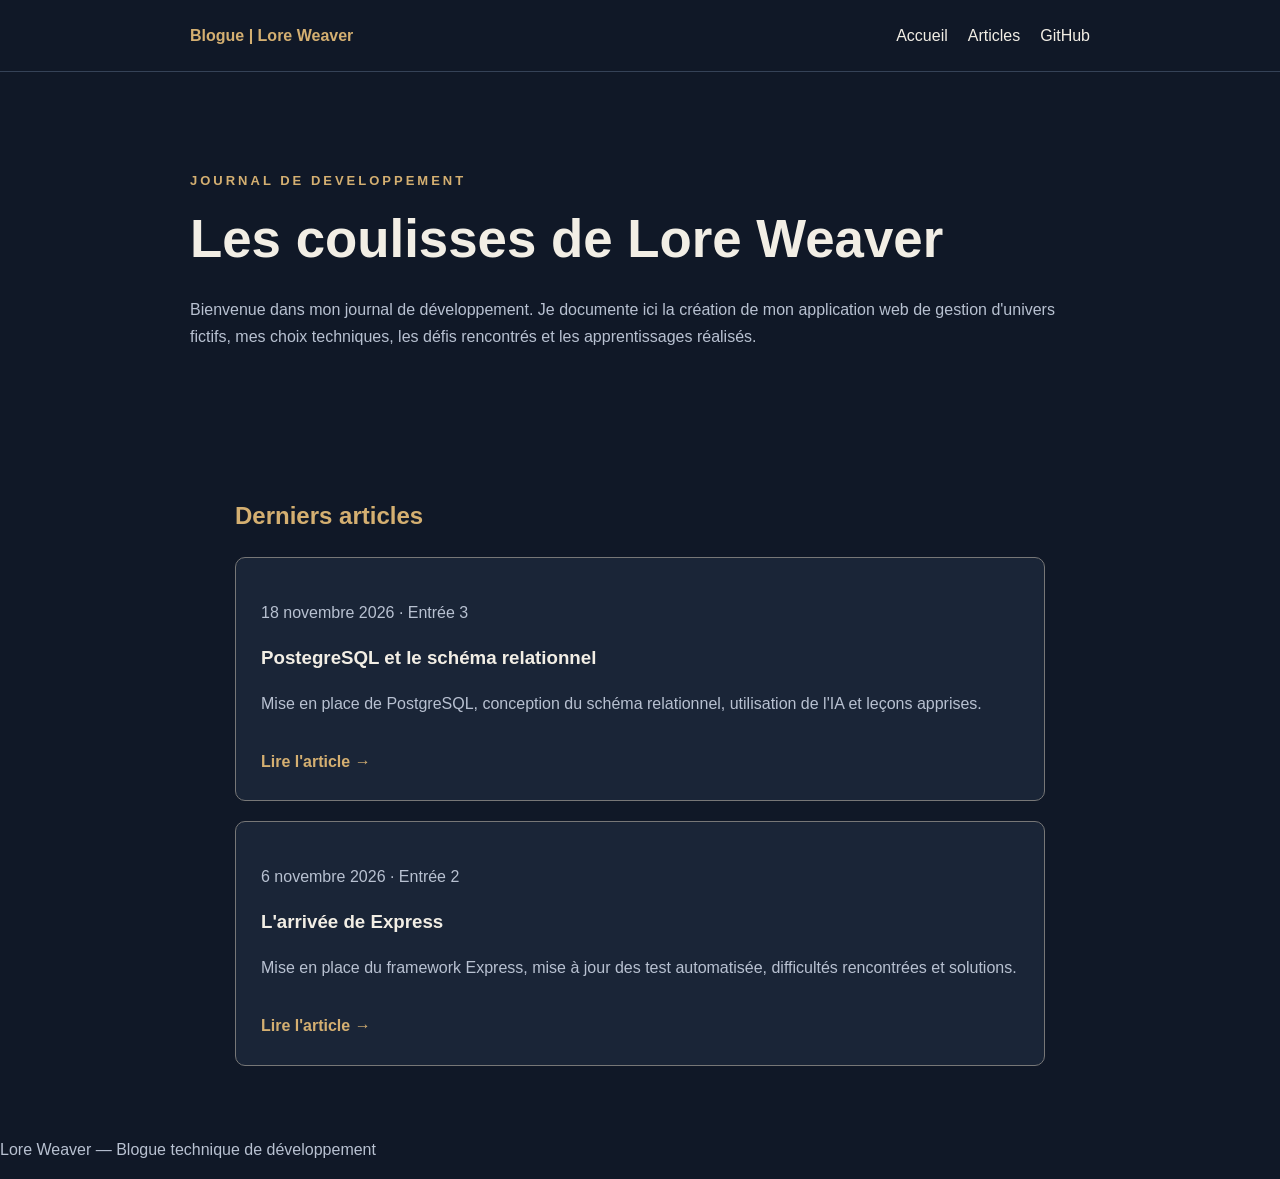
<file: index.html>
<!DOCTYPE html>
<html lang="fr">
<head>
    <meta charset="UTF-8">
    <meta name="viewport"
          content="width=device-width, initial-scale=1.0">

    <title>Blogue | Lore Weaver</title>

    <link rel="stylesheet" href="style.css">
</head>
<body>

    <header class="site-header">
        <div class="container">
            <a class="logo" href="index.html">
                Blogue | Lore Weaver
            </a>

            <nav aria-label="Navigation principale">
                <a href="index.html">Accueil</a>
                <a href="articles.html">Articles</a>
                <a href="https://github.com/AliciaGagne"
                   target="_blank"
                   rel="noopener noreferrer">
                    GitHub
                </a>
            </nav>
        </div>
    </header>

    <main class="container">

        <section class="hero">
            <p class="eyebrow">JOURNAL DE DEVELOPPEMENT</p>

            <h1>Les coulisses de Lore Weaver</h1>

            <p class="intro">
                Bienvenue dans mon journal de développement.
                Je documente ici la création de mon application
                web de gestion d'univers fictifs, mes choix
                techniques, les défis rencontrés et les
                apprentissages réalisés.
            </p>
        </section>

        <section class="articles">
            <h2>Derniers articles</h2>

            <article class="article-card">
                <p class="date">18 novembre 2026 · Entrée 3</p>

                <h3>PostegreSQL et le schéma relationnel</h3>

                <p>
                  Mise en place de PostgreSQL, conception 
                  du schéma relationnel, utilisation de l'IA
                  et leçons apprises.
                </p>

                <a href="articles/entree2.html"
                   class="read-more">
                    Lire l'article &rarr;
                </a>
            </article>
            
            <article class="article-card">
                <p class="date">6 novembre 2026 · Entrée 2</p>

                <h3>L'arrivée de Express</h3>

                <p>
                    Mise en place du framework Express, 
                    mise à jour des test automatisée, 
                    difficultés rencontrées et solutions.
                </p>

                <a href="articles/entree2.html"
                   class="read-more">
                    Lire l'article &rarr;
                </a>
            </article>
            
        </section>

    </main>

    <footer>
        <p>
            Lore Weaver —
            Blogue technique de développement
        </p>
    </footer>

</body>
</html>
</file>
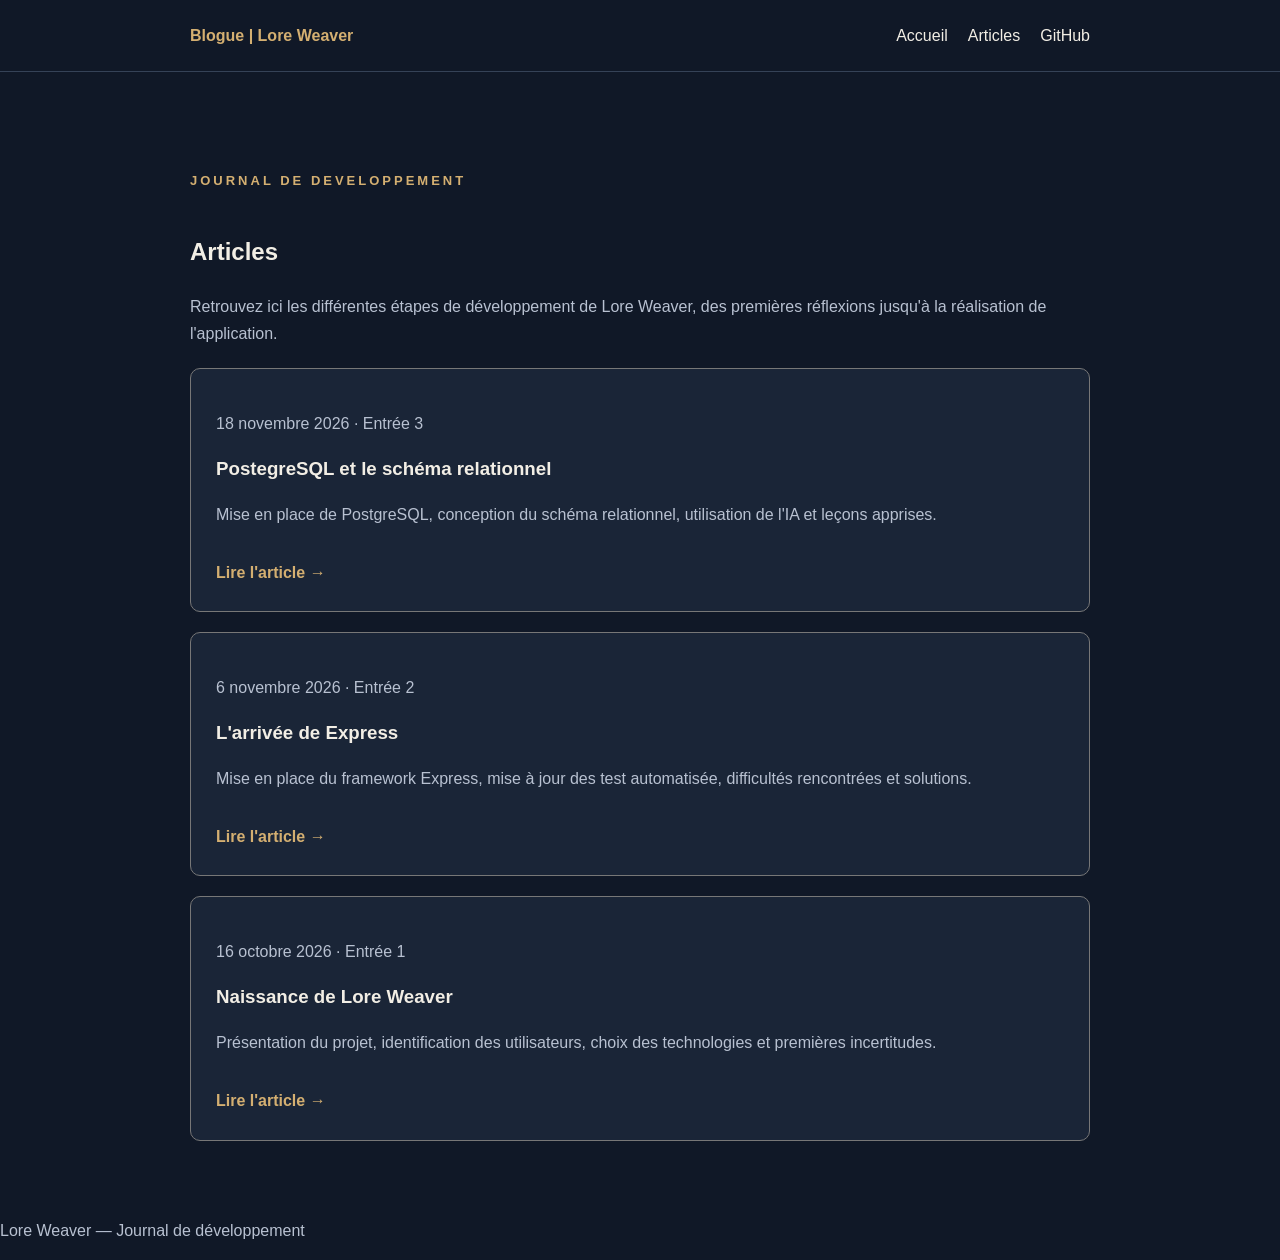
<file: articles.html>
<!DOCTYPE html>
<html lang="fr">
<head>
  <meta charset="UTF-8">
  <meta name="viewport"
        content="width=device-width, initial-scale=1.0">

  <title>Articles — Lore Weaver</title>

  <link rel="stylesheet" href="style.css">
</head>

<body>

    <header class="site-header">
        <div class="container">
            <a class="logo" href="index.html">
                Blogue | Lore Weaver
            </a>

            <nav aria-label="Navigation principale">
                <a href="index.html">Accueil</a>
                <a href="articles.html">Articles</a>
                <a href="https://github.com/AliciaGagne"
                   target="_blank"
                   rel="noopener noreferrer">
                    GitHub
                </a>
            </nav>
        </div>
    </header>

  <main class="container">
    <section class="hero">
      <p class="eyebrow">JOURNAL DE DEVELOPPEMENT</p>
      <br/>
      <h2 style="color: var(--text)">Articles</h2>
  
      <p>
        Retrouvez ici les différentes étapes de
        développement de Lore Weaver,
        des premières réflexions jusqu'à la
        réalisation de l'application.
      </p>
  
      <section class="articles-list"
               aria-label="Liste des articles">
  
        <!--
          Ajouter les nouveaux articles ici,
          en haut de la liste.
        -->
        
      <article class="article-card">
                <p class="date">18 novembre 2026 · Entrée 3</p>

                <h3>PostegreSQL et le schéma relationnel</h3>

                <p>
                  Mise en place de PostgreSQL, conception 
                  du schéma relationnel, utilisation de l'IA
                  et leçons apprises.
                </p>

                <a href="articles/entree2.html"
                   class="read-more">
                    Lire l'article &rarr;
                </a>
      </article>

        
      <article class="article-card">
                <p class="date">6 novembre 2026 · Entrée 2</p>

                <h3>L'arrivée de Express</h3>

                <p>
                    Mise en place du framework Express, 
                    mise à jour des test automatisée, 
                    difficultés rencontrées et solutions.
                </p>

                <a href="articles/entree2.html"
                   class="read-more">
                    Lire l'article &rarr;
                </a>
        </article>

        <article class="article-card">
                <p class="date">16 octobre 2026 · Entrée 1</p>

                <h3>Naissance de Lore Weaver</h3>

                <p>
                    Présentation du projet, identification des
                    utilisateurs, choix des technologies et
                    premières incertitudes.
                </p>

                <a href="articles/entree1.html"
                   class="read-more">
                    Lire l'article &rarr;
                </a>
            </article>
      </section>
    </section>
  </main>

  <footer>
    <p>
      Lore Weaver —
      Journal de développement
    </p>
  </footer>

</body>
</html>
</file>
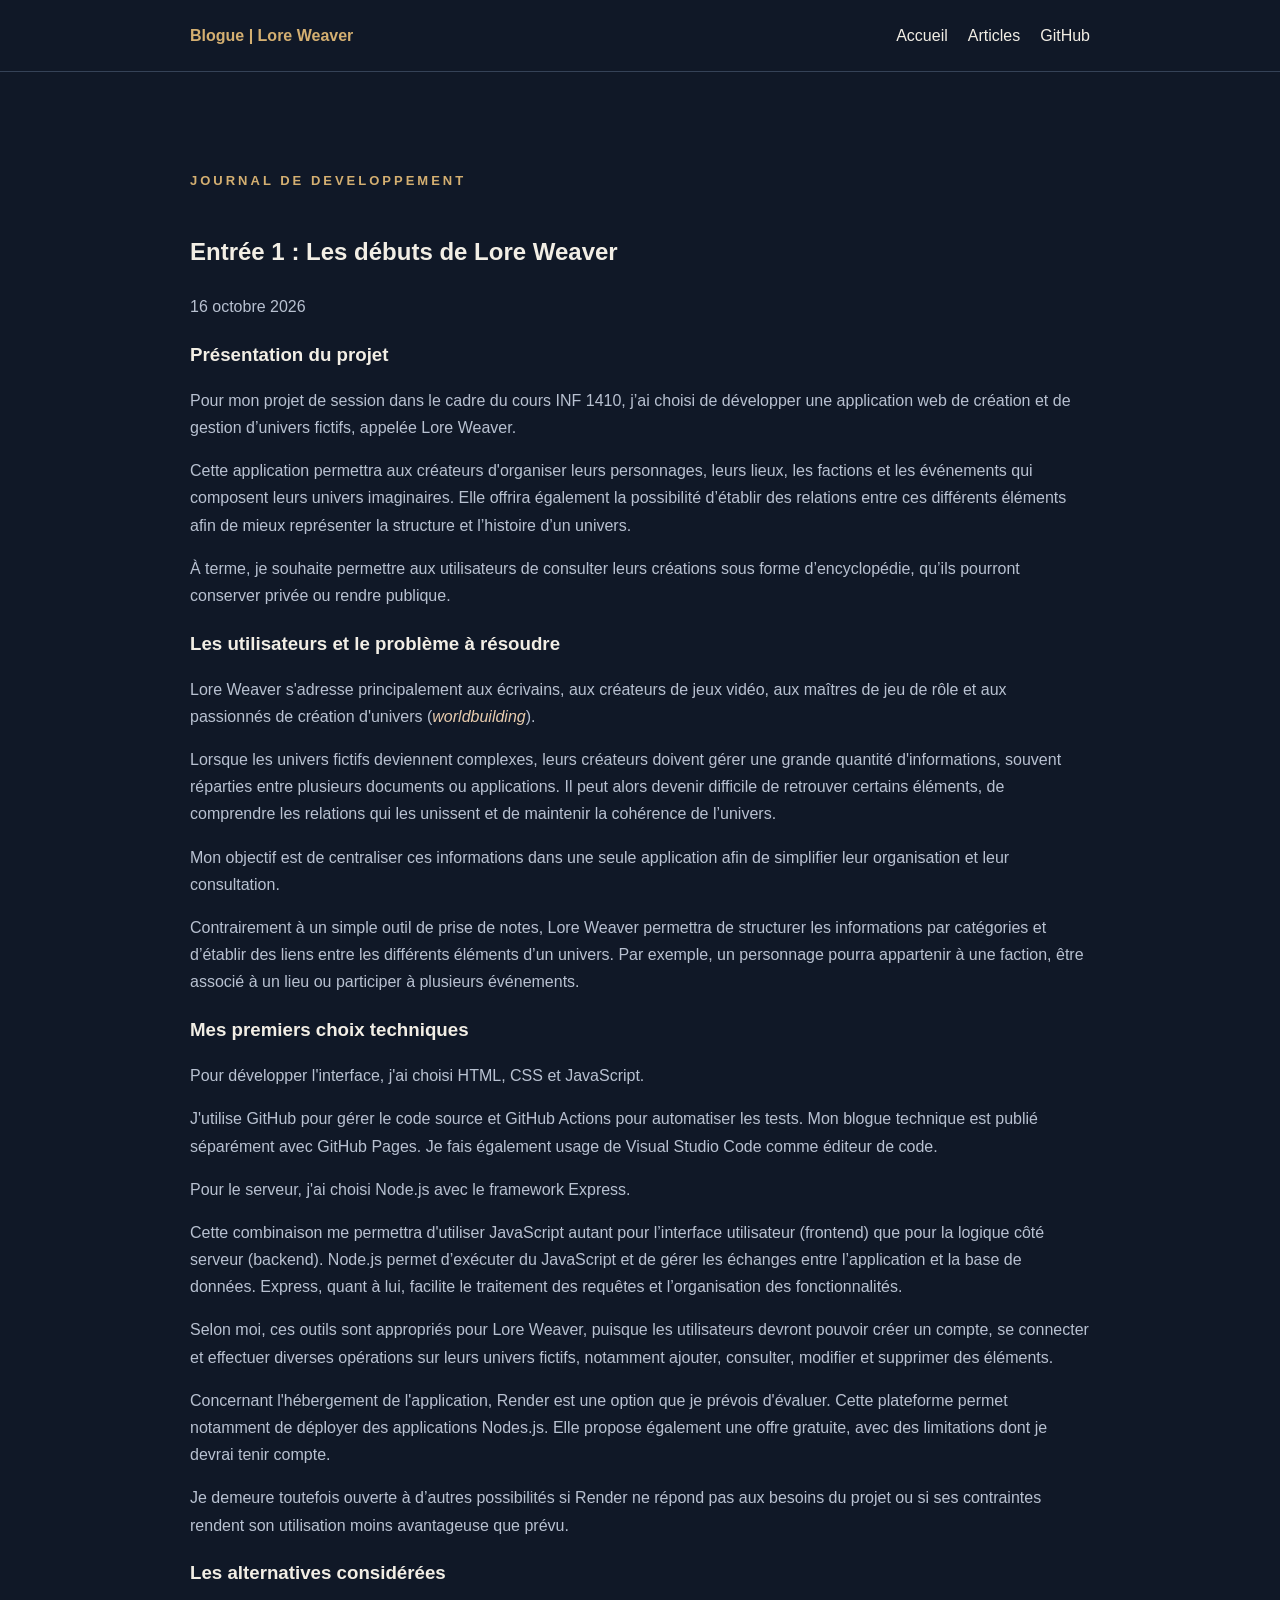
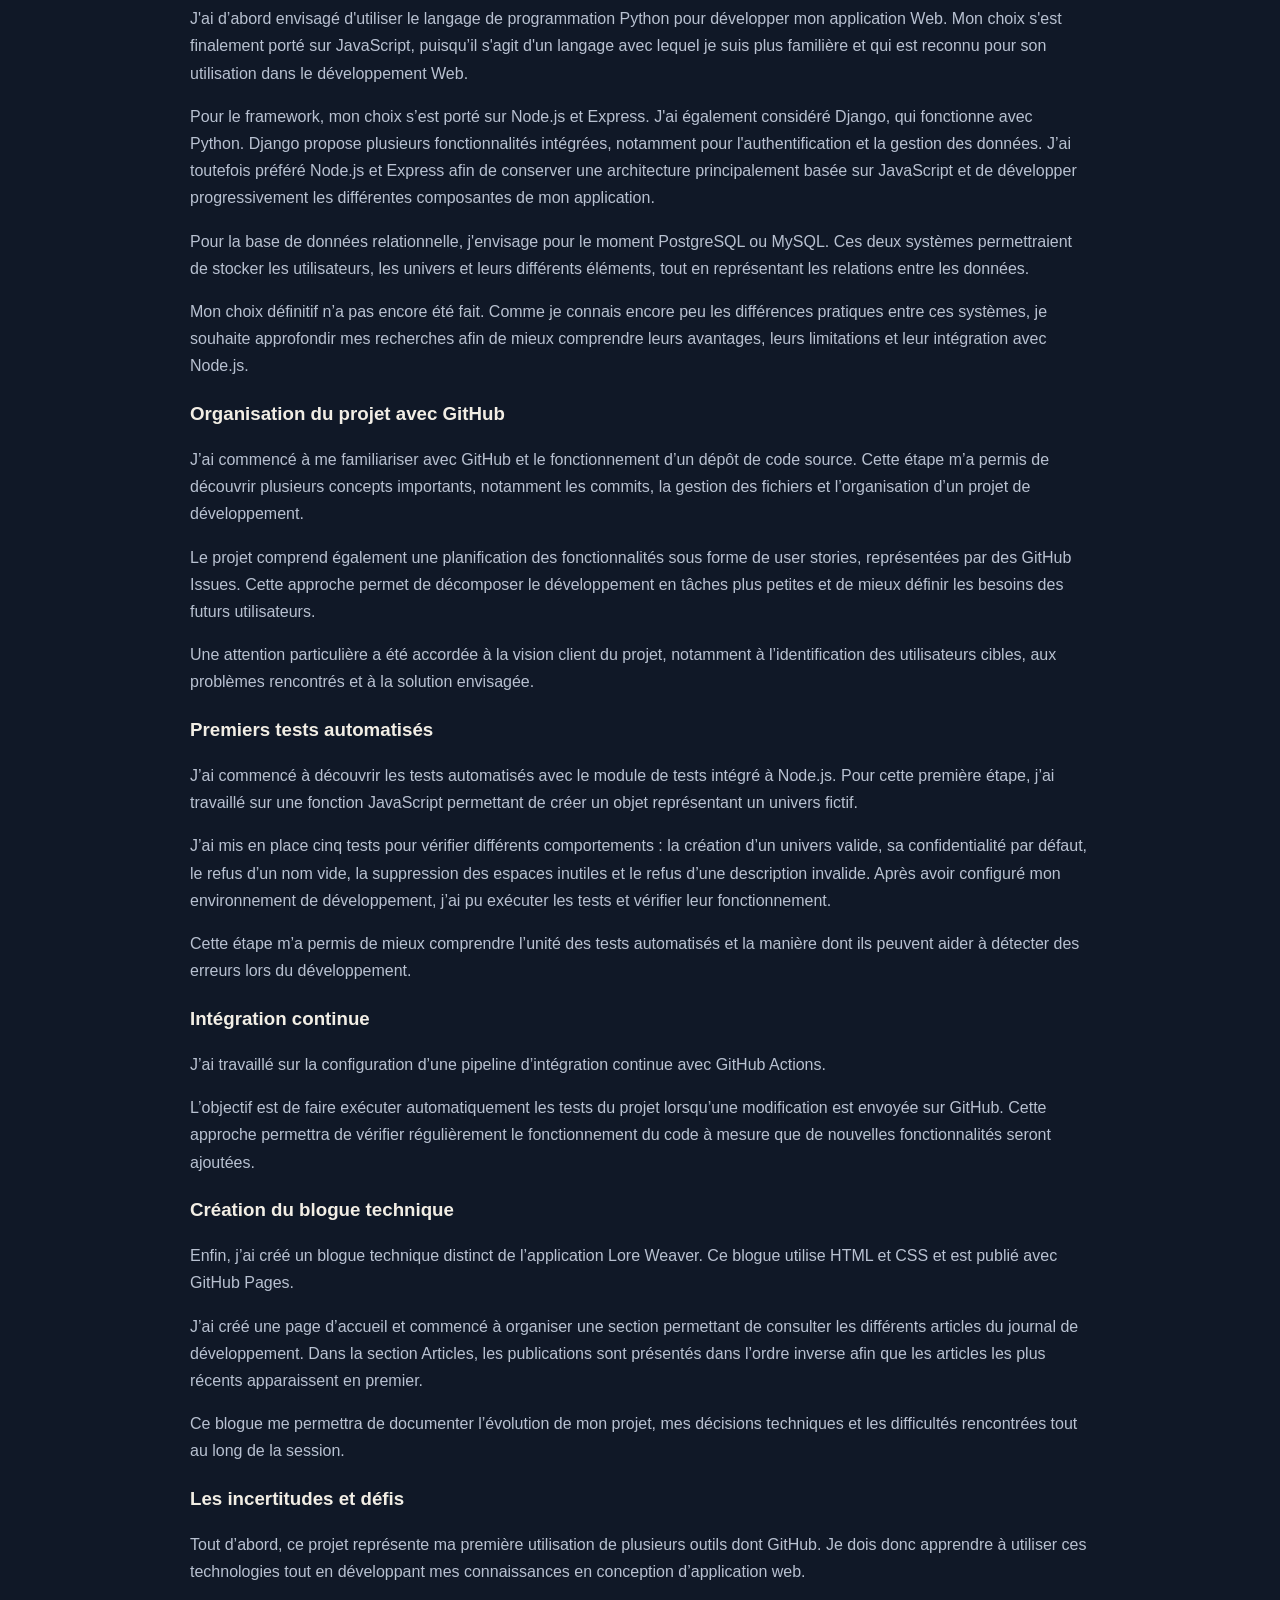
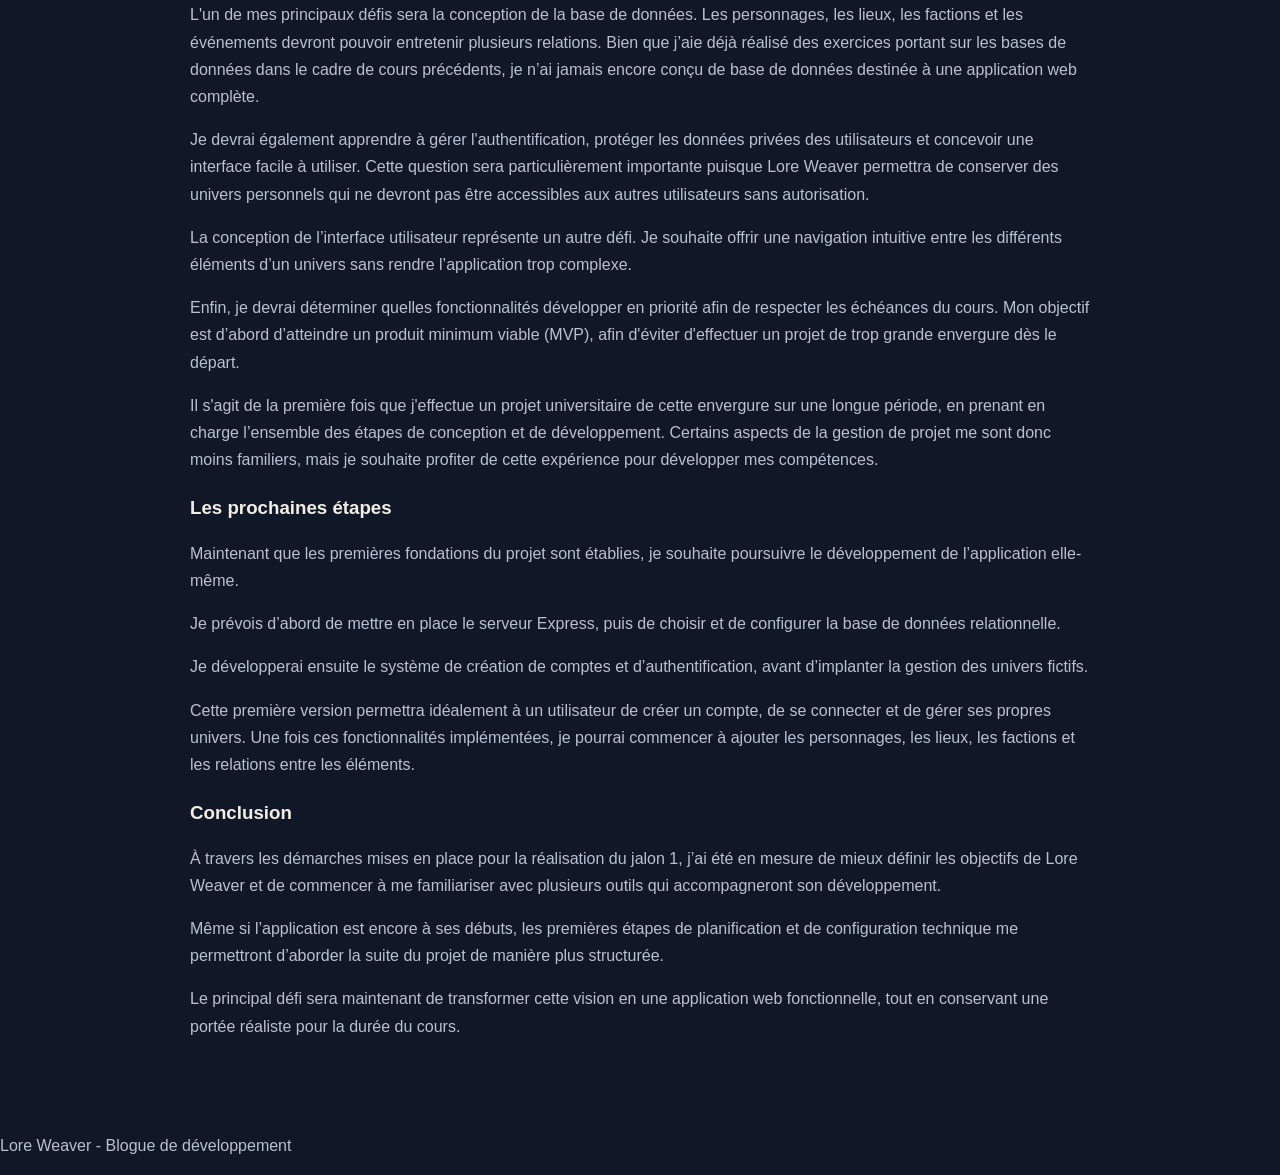
<file: articles/entree1.html>
<!DOCTYPE html>
<html lang="fr">
<head>
  <meta charset="UTF-8">
  <meta name="viewport"
        content="width=device-width, initial-scale=1.0">

  <title>Entrée 1 - Lore Weaver</title>

  <link rel="stylesheet" href="../style.css">
</head>

<body>

      <header class="site-header">
        <div class="container">
            <a class="logo" href="https://aliciagagne.github.io/LoreWeaver-Blog/index.html">
                Blogue | Lore Weaver
            </a>

            <nav aria-label="Navigation principale">
                <a href="https://aliciagagne.github.io/LoreWeaver-Blog/index.html">Accueil</a>
                <a href="https://aliciagagne.github.io/LoreWeaver-Blog/articles.html">Articles</a>
                <a href="https://github.com/AliciaGagne"
                   target="_blank"
                   rel="noopener noreferrer">
                    GitHub
                </a>
            </nav>
        </div>
    </header>

  <main class="container">
    <section class="hero">
      <p class="eyebrow">JOURNAL DE DEVELOPPEMENT</p>
      <article>
        <br/>
        <h2 style="color: var(--text)">Entrée 1 : Les débuts de Lore Weaver</h2>
  
        <p>
          <time datetime="2026-10-16">
            16 octobre 2026
          </time>
        </p>
  
        <h3>Présentation du projet</h3>
  
        <p>
          Pour mon projet de session dans le cadre du cours INF 1410, j’ai choisi de développer une application web de création et 
          de gestion d’univers fictifs, appelée Lore Weaver. 

        </p>
  
        <p>
          Cette application permettra aux créateurs d'organiser leurs personnages, leurs lieux, les factions et les événements qui
          composent leurs univers imaginaires. Elle offrira également la possibilité d’établir des relations entre ces différents
          éléments afin de mieux représenter la structure et l’histoire d’un univers.
        </p>

        <p>
          À terme, je souhaite permettre aux utilisateurs de consulter leurs créations sous forme d’encyclopédie, qu’ils pourront 
          conserver privée ou rendre publique.
        </p>
  
        <h3>Les utilisateurs et le problème à résoudre</h3>
  
        <p>
          Lore Weaver s'adresse principalement aux écrivains, aux créateurs de jeux vidéo, aux maîtres de jeu de rôle et aux passionnés
          de création d'univers (<i>worldbuilding</i>).

        </p>
  
        <p>
          Lorsque les univers fictifs deviennent complexes, leurs créateurs doivent gérer une grande quantité d'informations, souvent 
          réparties entre plusieurs documents ou applications. Il peut alors devenir difficile de retrouver certains éléments, de comprendre
          les relations qui les unissent et de maintenir la cohérence de l’univers.
        </p>
  
        <p>
          Mon objectif est de centraliser ces informations dans une seule application afin de simplifier leur organisation et leur consultation.
        </p>

        <p>
          Contrairement à un simple outil de prise de notes, Lore Weaver permettra de structurer les informations par catégories et d’établir des
          liens entre les différents éléments d’un univers. Par exemple, un personnage pourra appartenir à une faction, être associé à un lieu ou
          participer à plusieurs événements.
        </p>
  
        <h3>Mes premiers choix techniques</h3>
  
        <p>
          Pour développer l'interface, j'ai choisi HTML, CSS et JavaScript.
        </p>
  
        <p>
          J'utilise GitHub pour gérer le code source et GitHub Actions pour automatiser les tests. Mon blogue technique est publié 
          séparément avec GitHub Pages. Je fais également usage de Visual Studio Code comme éditeur de code.
        </p>
  
        <p>
          Pour le serveur, j'ai choisi Node.js avec le framework Express. 
        </p>
  
        <p>
          Cette combinaison me permettra d'utiliser JavaScript autant pour l’interface utilisateur (frontend) que pour la logique côté
          serveur (backend). Node.js permet d’exécuter du JavaScript et de gérer les échanges entre l’application et la base de données.
          Express, quant à lui, facilite le traitement des requêtes et l’organisation des fonctionnalités.
        </p>

        <p>
          Selon moi, ces outils sont appropriés pour Lore Weaver, puisque les utilisateurs devront pouvoir créer un compte, se connecter 
          et effectuer diverses opérations sur leurs univers fictifs, notamment ajouter, consulter, modifier et supprimer des éléments.
        </p>

        <p>
          Concernant l'hébergement de l'application, Render est une option que je prévois d'évaluer. Cette plateforme permet notamment de
          déployer des applications Nodes.js. Elle propose également une offre gratuite, avec des limitations dont je devrai tenir compte. 
        </p>

        <p>
          Je demeure toutefois ouverte à d’autres possibilités si Render ne répond pas aux besoins du projet ou si ses contraintes rendent
          son utilisation moins avantageuse que prévu.
        </p>
  
        <h3>Les alternatives considérées</h3>
  
        <p>
          J'ai d’abord envisagé d'utiliser le langage de programmation Python pour développer mon application Web. Mon choix s'est finalement
          porté sur JavaScript, puisqu’il s'agit d'un langage avec lequel je suis plus familière et qui est reconnu pour son utilisation dans
          le développement Web.
        </p>
  
        <p>
          Pour le framework, mon choix s’est porté sur Node.js et Express. J'ai également considéré Django, qui fonctionne avec Python. Django
          propose plusieurs fonctionnalités intégrées, notamment pour l'authentification et la gestion des données. J’ai toutefois préféré 
          Node.js et Express afin de conserver une architecture principalement basée sur JavaScript et de développer progressivement les
          différentes composantes de mon application.
        </p>

        <p>
          Pour la base de données relationnelle, j'envisage pour le moment PostgreSQL ou MySQL. Ces deux systèmes permettraient de stocker les
          utilisateurs, les univers et leurs différents éléments, tout en représentant les relations entre les données. 
        </p>

        <p>
          Mon choix définitif n’a pas encore été fait. Comme je connais encore peu les différences pratiques entre ces systèmes, je souhaite
          approfondir mes recherches afin de mieux comprendre leurs avantages, leurs limitations et leur intégration avec Node.js.
        </p>

        <h3>Organisation du projet avec GitHub</h3>

        <p>
          J’ai commencé à me familiariser avec GitHub et le fonctionnement d’un dépôt de code source. Cette étape m’a permis de découvrir
          plusieurs concepts importants, notamment les commits, la gestion des fichiers et l’organisation d’un projet de développement. 
        </p>

        <p>
          Le projet comprend également une planification des fonctionnalités sous forme de user stories, représentées par des GitHub Issues.
          Cette approche permet de décomposer le développement en tâches plus petites et de mieux définir les besoins des futurs utilisateurs.
        </p>

        <p>
          Une attention particulière a été accordée à la vision client du projet, notamment à l’identification des utilisateurs cibles, aux
          problèmes rencontrés et à la solution envisagée.
        </p>

        <h3>Premiers tests automatisés</h3>

        <p>
          J’ai commencé à découvrir les tests automatisés avec le module de tests intégré à Node.js. Pour cette première étape, j’ai travaillé
          sur une fonction JavaScript permettant de créer un objet représentant un univers fictif.
        </p>

        <p>
          J’ai mis en place cinq tests pour vérifier différents comportements : la création d’un univers valide, sa confidentialité par défaut,
          le refus d’un nom vide, la suppression des espaces inutiles et le refus d’une description invalide. Après avoir configuré mon 
          environnement de développement, j’ai pu exécuter les tests et vérifier leur fonctionnement.
        </p>

        <p>
          Cette étape m’a permis de mieux comprendre l’unité des tests automatisés et la manière dont ils peuvent aider à détecter des erreurs
          lors du développement.
        </p>

        <h3>Intégration continue</h3>

        <p>
          J’ai travaillé sur la configuration d’une pipeline d’intégration continue avec GitHub Actions.
        </p>

        <p>
          L’objectif est de faire exécuter automatiquement les tests du projet lorsqu’une modification est envoyée sur GitHub. Cette approche 
          permettra de vérifier régulièrement le fonctionnement du code à mesure que de nouvelles fonctionnalités seront ajoutées. 
        </p>

        <h3>Création du blogue technique</h3>

        <p>
          Enfin, j’ai créé un blogue technique distinct de l’application Lore Weaver.  Ce blogue utilise HTML et CSS et est publié avec GitHub 
          Pages. 
        </p>

        <p> 
          J’ai créé une page d’accueil et commencé à organiser une section permettant de consulter les différents articles du journal de 
          développement. Dans la section Articles, les publications sont présentés dans l’ordre inverse afin que les articles les plus récents 
          apparaissent en premier.
        </p>

        <p>
          Ce blogue me permettra de documenter l’évolution de mon projet, mes décisions techniques et les difficultés rencontrées tout au long 
          de la session.
        </p>


        
        <h3>Les incertitudes et défis</h3>
  
        <p>
          Tout d’abord, ce projet représente ma première utilisation de plusieurs outils dont GitHub. Je dois donc apprendre à utiliser ces 
          technologies tout en développant mes connaissances en conception d’application web.
        </p>
  
        <p>
          L'un de mes principaux défis sera la conception de la base de données. Les personnages, les lieux, les factions et les événements 
          devront pouvoir entretenir plusieurs relations. Bien que j’aie déjà réalisé des exercices portant sur les bases de données dans le 
          cadre de cours précédents, je n’ai jamais encore conçu de base de données destinée à une application web complète. 
        </p>
  
        <p>
          Je devrai également apprendre à gérer l'authentification, protéger les données privées des utilisateurs et concevoir une interface 
          facile à utiliser. Cette question sera particulièrement importante puisque Lore Weaver permettra de conserver des univers personnels 
          qui ne devront pas être accessibles aux autres utilisateurs sans autorisation.
        </p>
  
        <p>
          La conception de l’interface utilisateur représente un autre défi. Je souhaite offrir une navigation intuitive entre les différents 
          éléments d’un univers sans rendre l’application trop complexe.
        </p>

        <p>
          Enfin, je devrai déterminer quelles fonctionnalités développer en priorité afin de respecter les échéances du cours. Mon objectif 
          est d’abord d’atteindre un produit minimum viable (MVP), afin d'éviter d'effectuer un projet de trop grande envergure dès le départ.
        </p>

        <p>
          Il s'agit de la première fois que j'effectue un projet universitaire de cette envergure sur une longue période, en prenant en charge
          l’ensemble des étapes de conception et de développement. Certains aspects de la gestion de projet me sont donc moins familiers, mais 
          je souhaite profiter de cette expérience pour développer mes compétences. 
        </p>
  
        <h3>Les prochaines étapes</h3>
  
        <p>
          Maintenant que les premières fondations du projet sont établies, je souhaite poursuivre le développement de l’application elle-même. 
        </p>
  
        <p>
          Je prévois d’abord de mettre en place le serveur Express, puis de choisir et de configurer la base de données relationnelle.
        </p>

        <p>
          Je développerai ensuite le système de création de comptes et d’authentification, avant d’implanter la gestion des univers fictifs.
        </p>
        
        <p>
          Cette première version permettra idéalement à un utilisateur de créer un compte, de se connecter et de gérer ses propres univers. 
          Une fois ces fonctionnalités implémentées, je pourrai commencer à ajouter les personnages, les lieux, les factions et les relations
          entre les éléments.
        </p>

        <h3>Conclusion</h3>
        <p>
          À travers les démarches mises en place pour la réalisation du jalon 1, j’ai été en mesure de mieux définir les objectifs de Lore 
          Weaver et de commencer à me familiariser avec plusieurs outils qui accompagneront son développement. 
        </p>
        
        <p>
          Même si l’application est encore à ses débuts, les premières étapes de planification et de configuration technique me permettront 
          d’aborder la suite du projet de manière plus structurée.
        </p>

        <p>
          Le principal défi sera maintenant de transformer cette vision en une application web fonctionnelle, tout en conservant une portée
          réaliste pour la durée du cours.
        </p>

      </article>
    </section>
  </main>

  <footer>
    <p>Lore Weaver - Blogue de développement</p>
  </footer>

</body>
</html>
</file>
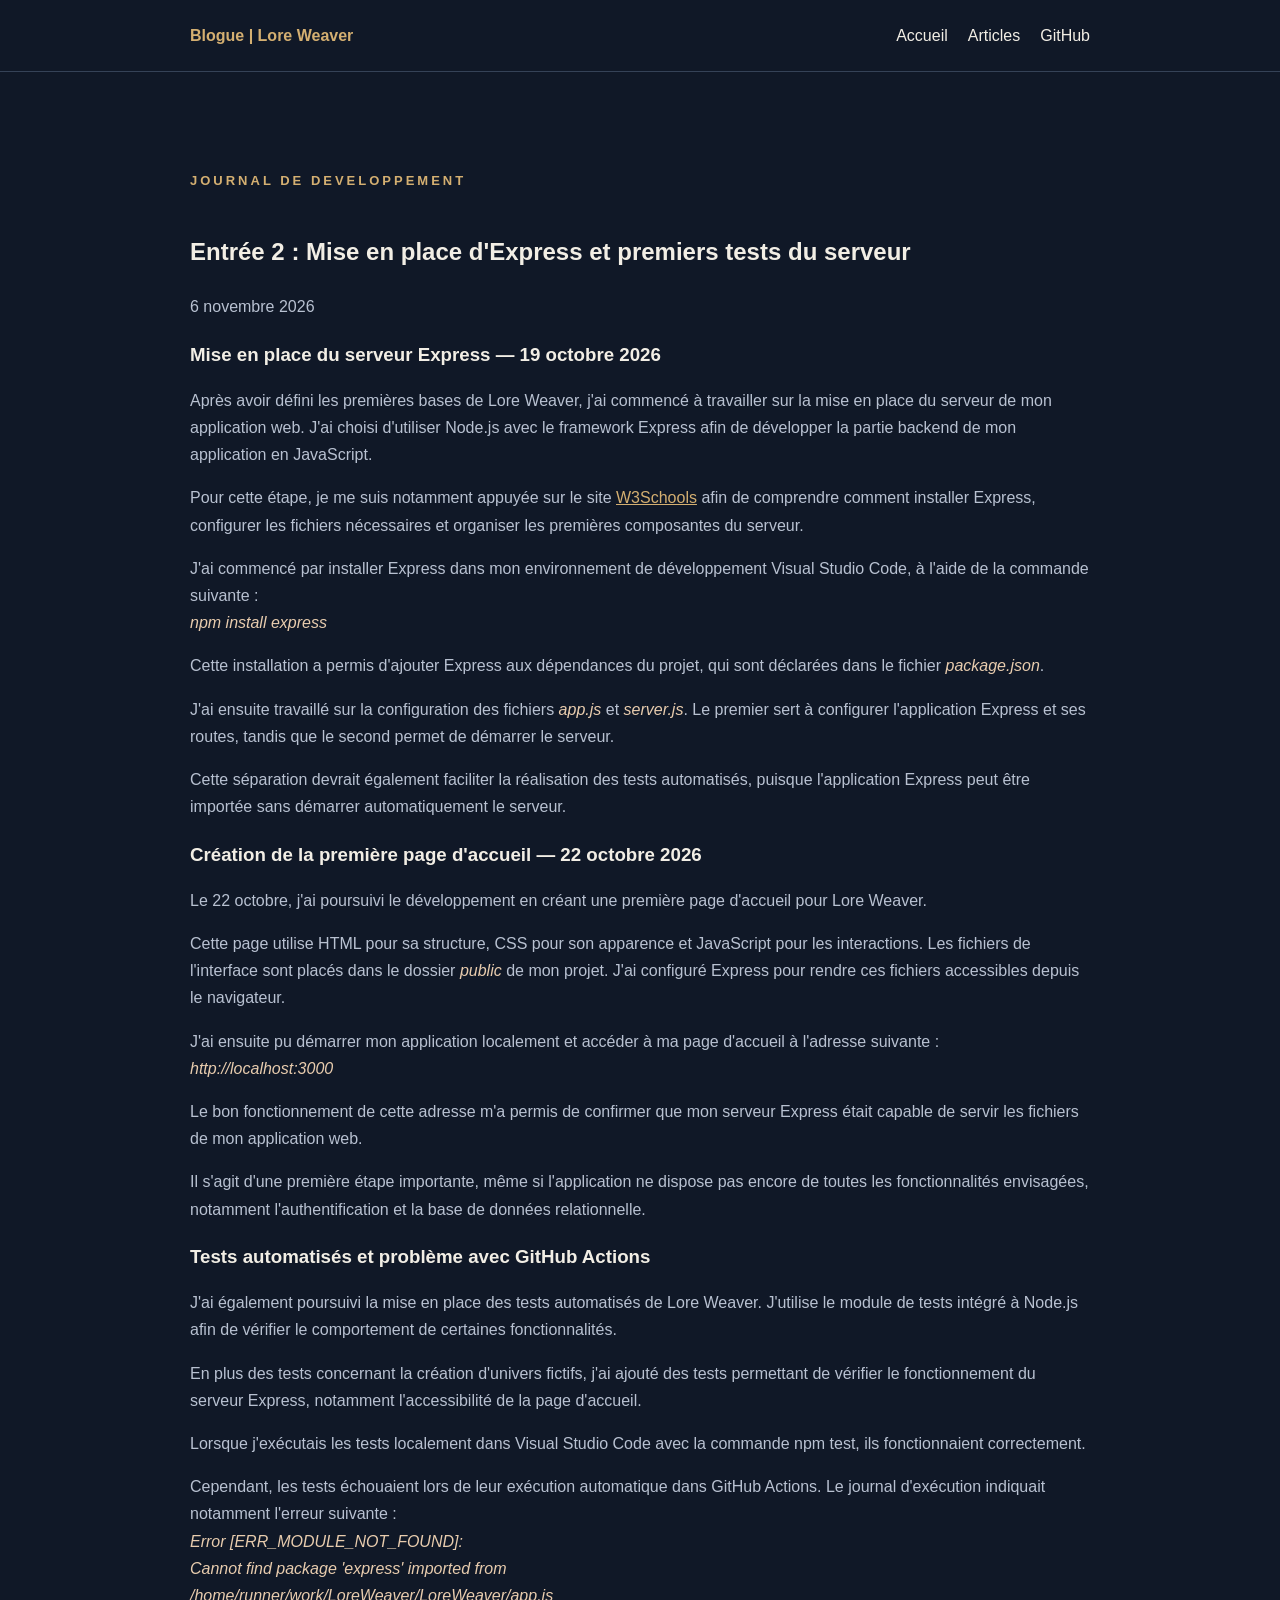
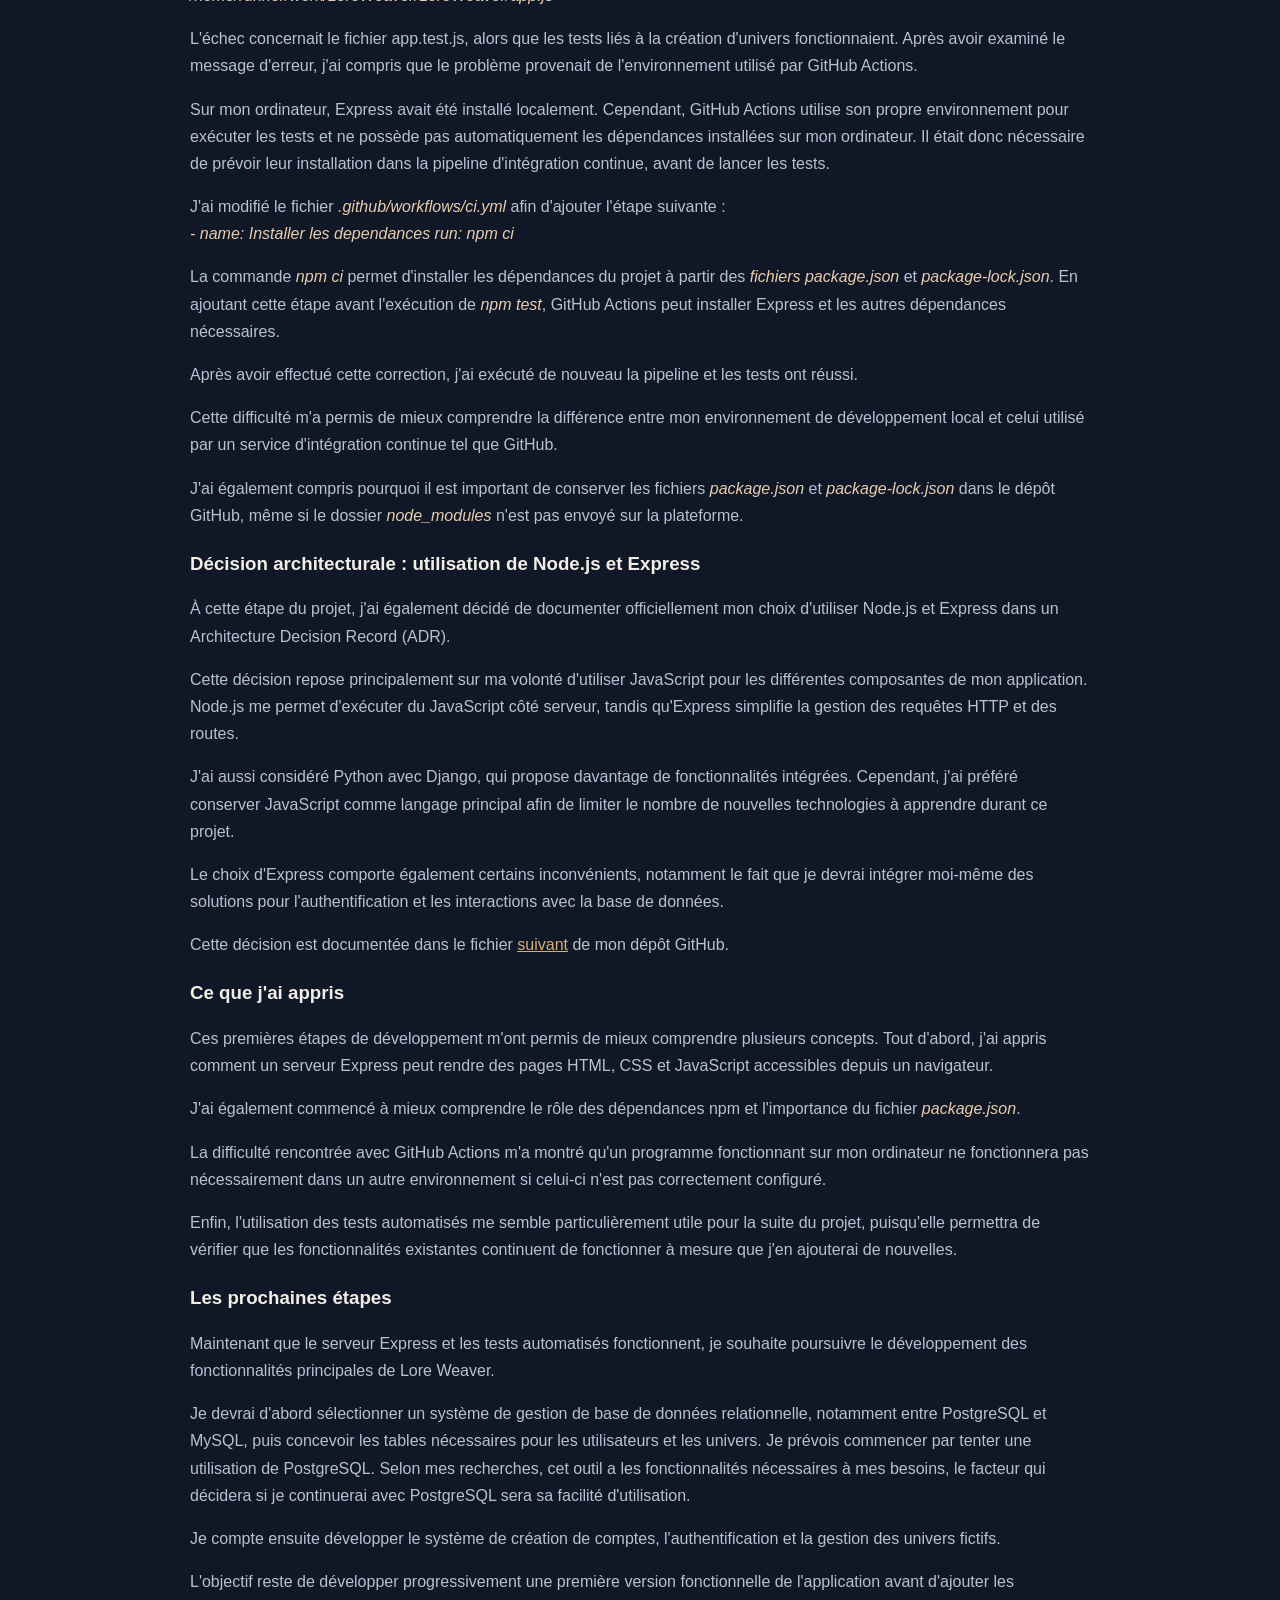
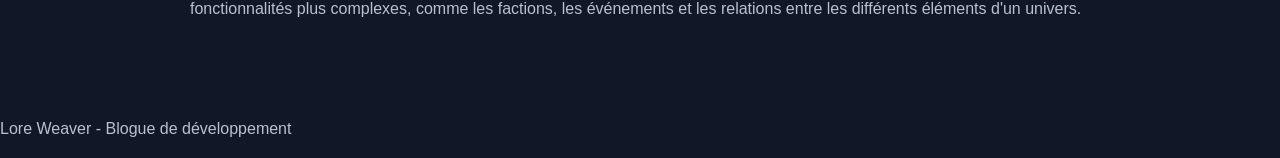
<file: articles/entree2.html>
<!DOCTYPE html>
<html lang="fr">
<head>
  <meta charset="UTF-8">
  <meta name="viewport"
        content="width=device-width, initial-scale=1.0">

  <title>Entrée 2 - Lore Weaver</title>

  <link rel="stylesheet" href="../style.css">
</head>

<body>

      <header class="site-header">
        <div class="container">
            <a class="logo" href="https://aliciagagne.github.io/LoreWeaver-Blog/index.html">
                Blogue | Lore Weaver
            </a>

            <nav aria-label="Navigation principale">
                <a href="https://aliciagagne.github.io/LoreWeaver-Blog/index.html">Accueil</a>
                <a href="https://aliciagagne.github.io/LoreWeaver-Blog/articles.html">Articles</a>
                <a href="https://github.com/AliciaGagne"
                   target="_blank"
                   rel="noopener noreferrer">
                    GitHub
                </a>
            </nav>
        </div>
    </header>

  <main class="container">
    <section class="hero">
      <p class="eyebrow">JOURNAL DE DEVELOPPEMENT</p>
      <article>
        <br/>
        <h2 style="color: var(--text)">Entrée 2 : Mise en place d'Express et premiers tests du serveur</h2>
  
        <p>
          <time datetime="2026-11-06">
            6 novembre 2026
          </time>
        </p>
  
        <h3>Mise en place du serveur Express — 19 octobre 2026</h3>
  
        <p>
          Après avoir défini les premières bases de Lore Weaver, j'ai commencé à travailler sur la mise en place du serveur de mon 
          application web. J'ai choisi d'utiliser Node.js avec le framework Express afin de développer la partie backend de mon 
          application en JavaScript.
        </p>
  
        <p>
          Pour cette étape, je me suis notamment appuyée sur le site <a href="https://www.w3schools.com/nodejs/nodejs_express.asp">
          W3Schools</a> afin de comprendre comment installer Express, configurer les fichiers nécessaires et organiser les premières
          composantes du serveur.
        </p>

        <p>
          J'ai commencé par installer Express dans mon environnement de développement Visual Studio Code, à l'aide de la commande 
          suivante : </br>
          <i>npm install express</i>
        </p>

        <p>
          Cette installation a permis d'ajouter Express aux dépendances du projet, qui sont déclarées dans le fichier 
          <i>package.json</i>.
        </p>

        <p>
          J'ai ensuite travaillé sur la configuration des fichiers <i>app.js</i> et <i>server.js</i>. Le premier sert à configurer
          l'application Express et ses routes, tandis que le second permet de démarrer le serveur.
        </p>

        <p>
          Cette séparation devrait également faciliter la réalisation des tests automatisés, puisque l'application Express peut être
          importée sans démarrer automatiquement le serveur.
        </p>
  
        <h3>Création de la première page d'accueil — 22 octobre 2026</h3>
  
        <p>
          Le 22 octobre, j'ai poursuivi le développement en créant une première page d'accueil pour Lore Weaver.
        </p>
  
        <p>
          Cette page utilise HTML pour sa structure, CSS pour son apparence et JavaScript pour les interactions. Les fichiers de 
          l'interface sont placés dans le dossier <i>public</i> de mon projet. J'ai configuré Express pour rendre ces fichiers 
          accessibles depuis le navigateur.
        </p>
  
        <p>
        J'ai ensuite pu démarrer mon application localement et accéder à ma page d'accueil à l'adresse suivante : </br>
        <i>http://localhost:3000</i>
        </p>

        <p>
          Le bon fonctionnement de cette adresse m'a permis de confirmer que mon serveur Express était capable de servir les fichiers de
          mon application web.
        </p>

        <p>
          Il s'agit d'une première étape importante, même si l'application ne dispose pas encore de toutes les fonctionnalités envisagées,
          notamment l'authentification et la base de données relationnelle.
        </p>
  
        <h3>Tests automatisés et problème avec GitHub Actions</h3>
  
        <p>
          J'ai également poursuivi la mise en place des tests automatisés de Lore Weaver. J'utilise le module de tests intégré à Node.js
          afin de vérifier le comportement de certaines fonctionnalités.
        </p>
  
        <p>
          En plus des tests concernant la création d'univers fictifs, j'ai ajouté des tests permettant de vérifier le fonctionnement du
          serveur Express, notamment l'accessibilité de la page d'accueil.
        </p>
  
        <p>
          Lorsque j'exécutais les tests localement dans Visual Studio Code avec la commande npm test, ils fonctionnaient correctement.
        </p>
  
        <p>
          Cependant, les tests échouaient lors de leur exécution automatique dans GitHub Actions. Le journal d'exécution indiquait 
          notamment l'erreur suivante : </br>
          <i>Error [ERR_MODULE_NOT_FOUND]:</br>
          Cannot find package 'express' imported from</br>
          /home/runner/work/LoreWeaver/LoreWeaver/app.js</i>
        </p>

        <p>
          L'échec concernait le fichier app.test.js, alors que les tests liés à la création d'univers fonctionnaient. Après avoir examiné
          le message d'erreur, j'ai compris que le problème provenait de l'environnement utilisé par GitHub Actions.
        </p>

        <p>
          Sur mon ordinateur, Express avait été installé localement. Cependant, GitHub Actions utilise son propre environnement pour 
          exécuter les tests et ne possède pas automatiquement les dépendances installées sur mon ordinateur. Il était donc nécessaire 
          de prévoir leur installation dans la pipeline d'intégration continue, avant de lancer les tests.
        </p>

        <p>
          J'ai modifié le fichier <i>.github/workflows/ci.yml</i> afin d'ajouter l'étape suivante : </br>
          <i>- name: Installer les dependances
          run: npm ci</i>
        </p>

        <p>
          La commande <i>npm ci</i> permet d'installer les dépendances du projet à partir des <i>fichiers package.json</i> et 
          <i>package-lock.json</i>. En ajoutant cette étape avant l'exécution de <i>npm test</i>, GitHub Actions peut installer Express
          et les autres dépendances nécessaires.
        </p>

        <p>
          Après avoir effectué cette correction, j'ai exécuté de nouveau la pipeline et les tests ont réussi.
        </p>

        <p>
          Cette difficulté m'a permis de mieux comprendre la différence entre mon environnement de développement local et celui utilisé 
          par un service d'intégration continue tel que GitHub.
        </p>

        <p>
          J'ai également compris pourquoi il est important de conserver les fichiers <i>package.json</i> et <i>package-lock.json</i> dans
          le dépôt GitHub, même si le dossier <i>node_modules</i> n'est pas envoyé sur la plateforme.
        </p>
  
        <h3>Décision architecturale : utilisation de Node.js et Express</h3>
  
        <p>
          À cette étape du projet, j'ai également décidé de documenter officiellement mon choix d'utiliser Node.js et Express dans un
          Architecture Decision Record (ADR).
        </p>
  
        <p>
          Cette décision repose principalement sur ma volonté d'utiliser JavaScript pour les différentes composantes de mon application. 
          Node.js me permet d'exécuter du JavaScript côté serveur, tandis qu'Express simplifie la gestion des requêtes HTTP et des 
          routes.
        </p>

        <p>
          J'ai aussi considéré Python avec Django, qui propose davantage de fonctionnalités intégrées. Cependant, j'ai préféré conserver
          JavaScript comme langage principal afin de limiter le nombre de nouvelles technologies à apprendre durant ce projet.
        </p>

        <p>
          Le choix d'Express comporte également certains inconvénients, notamment le fait que je devrai intégrer moi-même des solutions
          pour l'authentification et les interactions avec la base de données.
        </p>

        <p>
          Cette décision est documentée dans le fichier 
          <a href="https://github.com/AliciaGagne/LoreWeaver/blob/main/doc/adr/001-choix-express.md">suivant</a> de mon dépôt GitHub.
        </p>

        <h3>Ce que j'ai appris</h3>

        <p>
          Ces premières étapes de développement m'ont permis de mieux comprendre plusieurs concepts. Tout d'abord, j'ai appris comment un
          serveur Express peut rendre des pages HTML, CSS et JavaScript accessibles depuis un navigateur.
        </p>

        <p>
          J'ai également commencé à mieux comprendre le rôle des dépendances npm et l'importance du fichier <i>package.json</i>.
        </p>

        <p>
          La difficulté rencontrée avec GitHub Actions m'a montré qu'un programme fonctionnant sur mon ordinateur ne fonctionnera pas
          nécessairement dans un autre environnement si celui-ci n'est pas correctement configuré.
        </p>

        <p>
          Enfin, l'utilisation des tests automatisés me semble particulièrement utile pour la suite du projet, puisqu'elle permettra de
          vérifier que les fonctionnalités existantes continuent de fonctionner à mesure que j'en ajouterai de nouvelles.
        </p>

        <h3>Les prochaines étapes</h3>

        <p>
          Maintenant que le serveur Express et les tests automatisés fonctionnent, je souhaite poursuivre le développement des
          fonctionnalités principales de Lore Weaver.
        </p>

        <p>
          Je devrai d'abord sélectionner un système de gestion de base de données relationnelle, notamment entre PostgreSQL et MySQL,
          puis concevoir les tables nécessaires pour les utilisateurs et les univers. Je prévois commencer par tenter une utilisation 
          de PostgreSQL. Selon mes recherches, cet outil a les fonctionnalités nécessaires à mes besoins, le facteur qui décidera si je 
          continuerai avec PostgreSQL sera sa facilité d'utilisation.
        </p>

        <p>
          Je compte ensuite développer le système de création de comptes, l'authentification et la gestion des univers fictifs.
        </p>

        <p>
          L'objectif reste de développer progressivement une première version fonctionnelle de l'application avant d'ajouter les 
          fonctionnalités plus complexes, comme les factions, les événements et les relations entre les différents éléments d'un univers.
        </p>

      </article>
    </section>
  </main>

  <footer>
    <p>Lore Weaver - Blogue de développement</p>
  </footer>

</body>
</html>
</file>
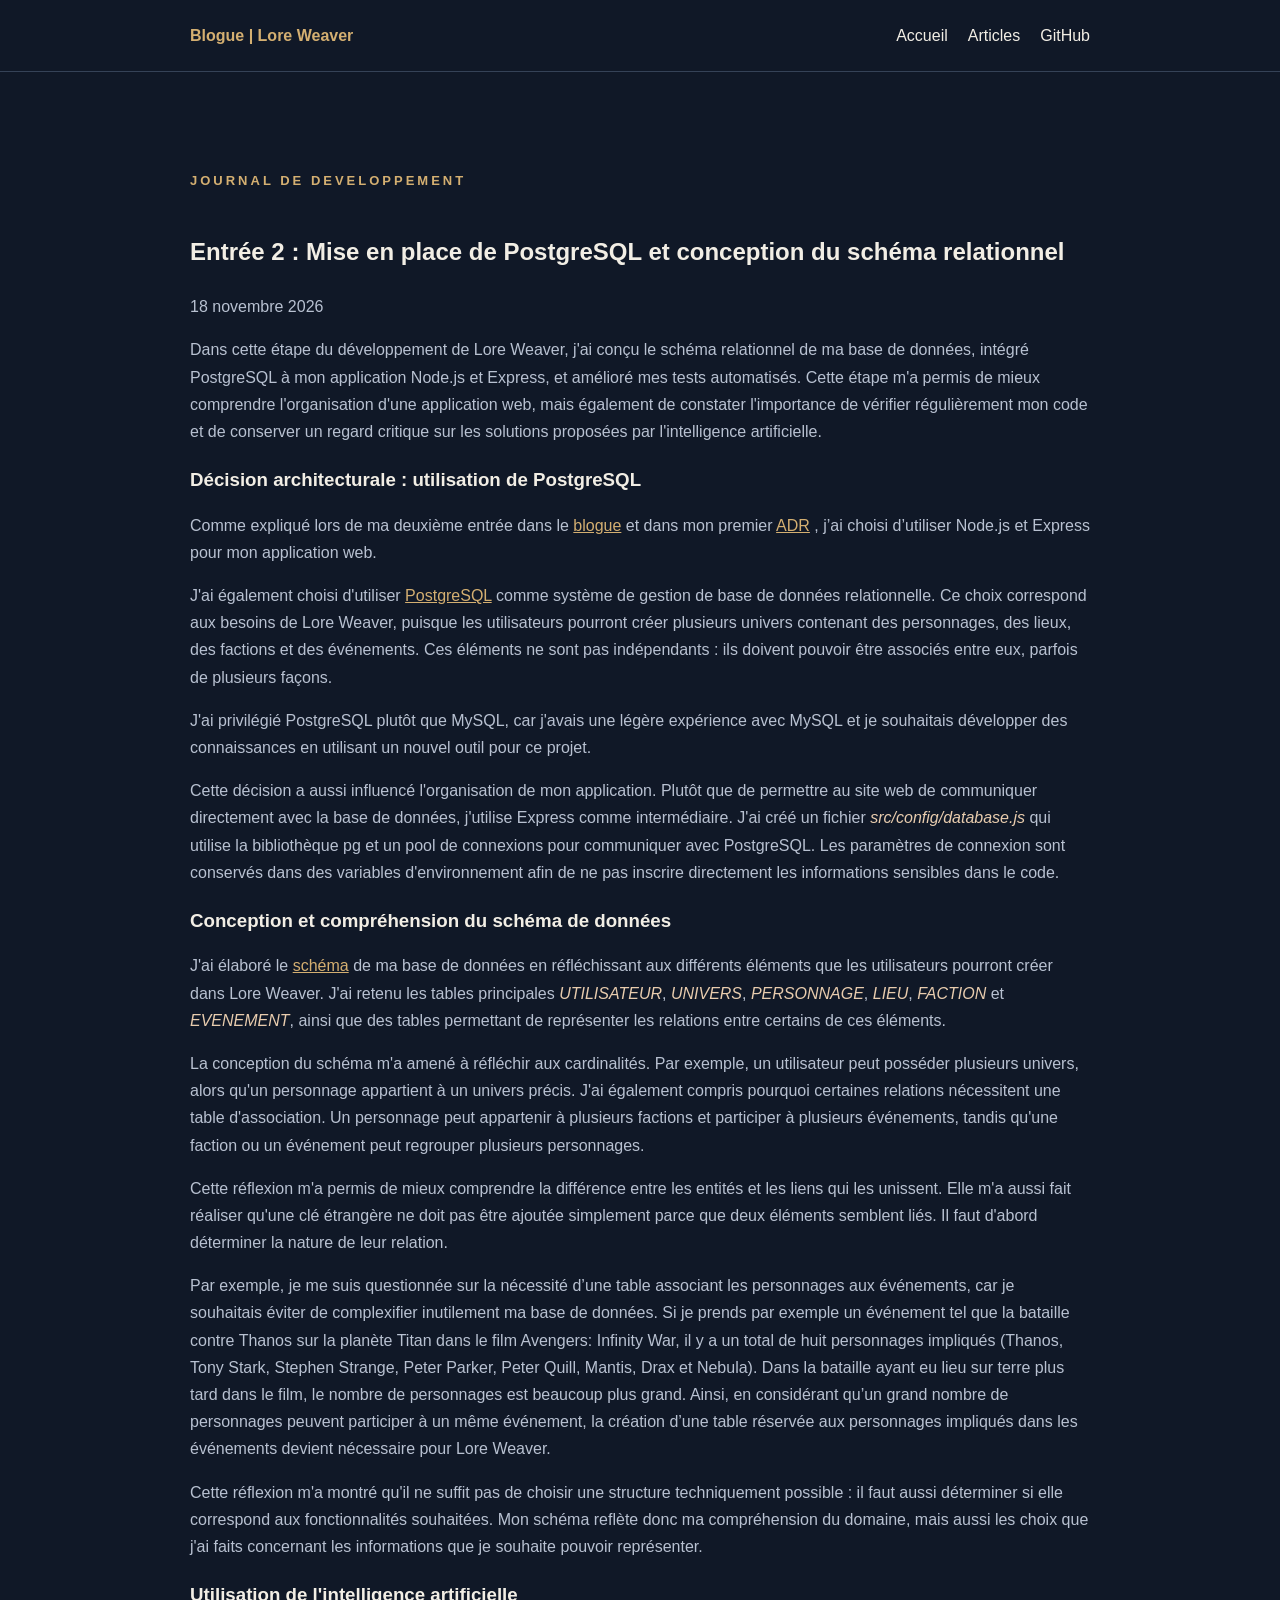
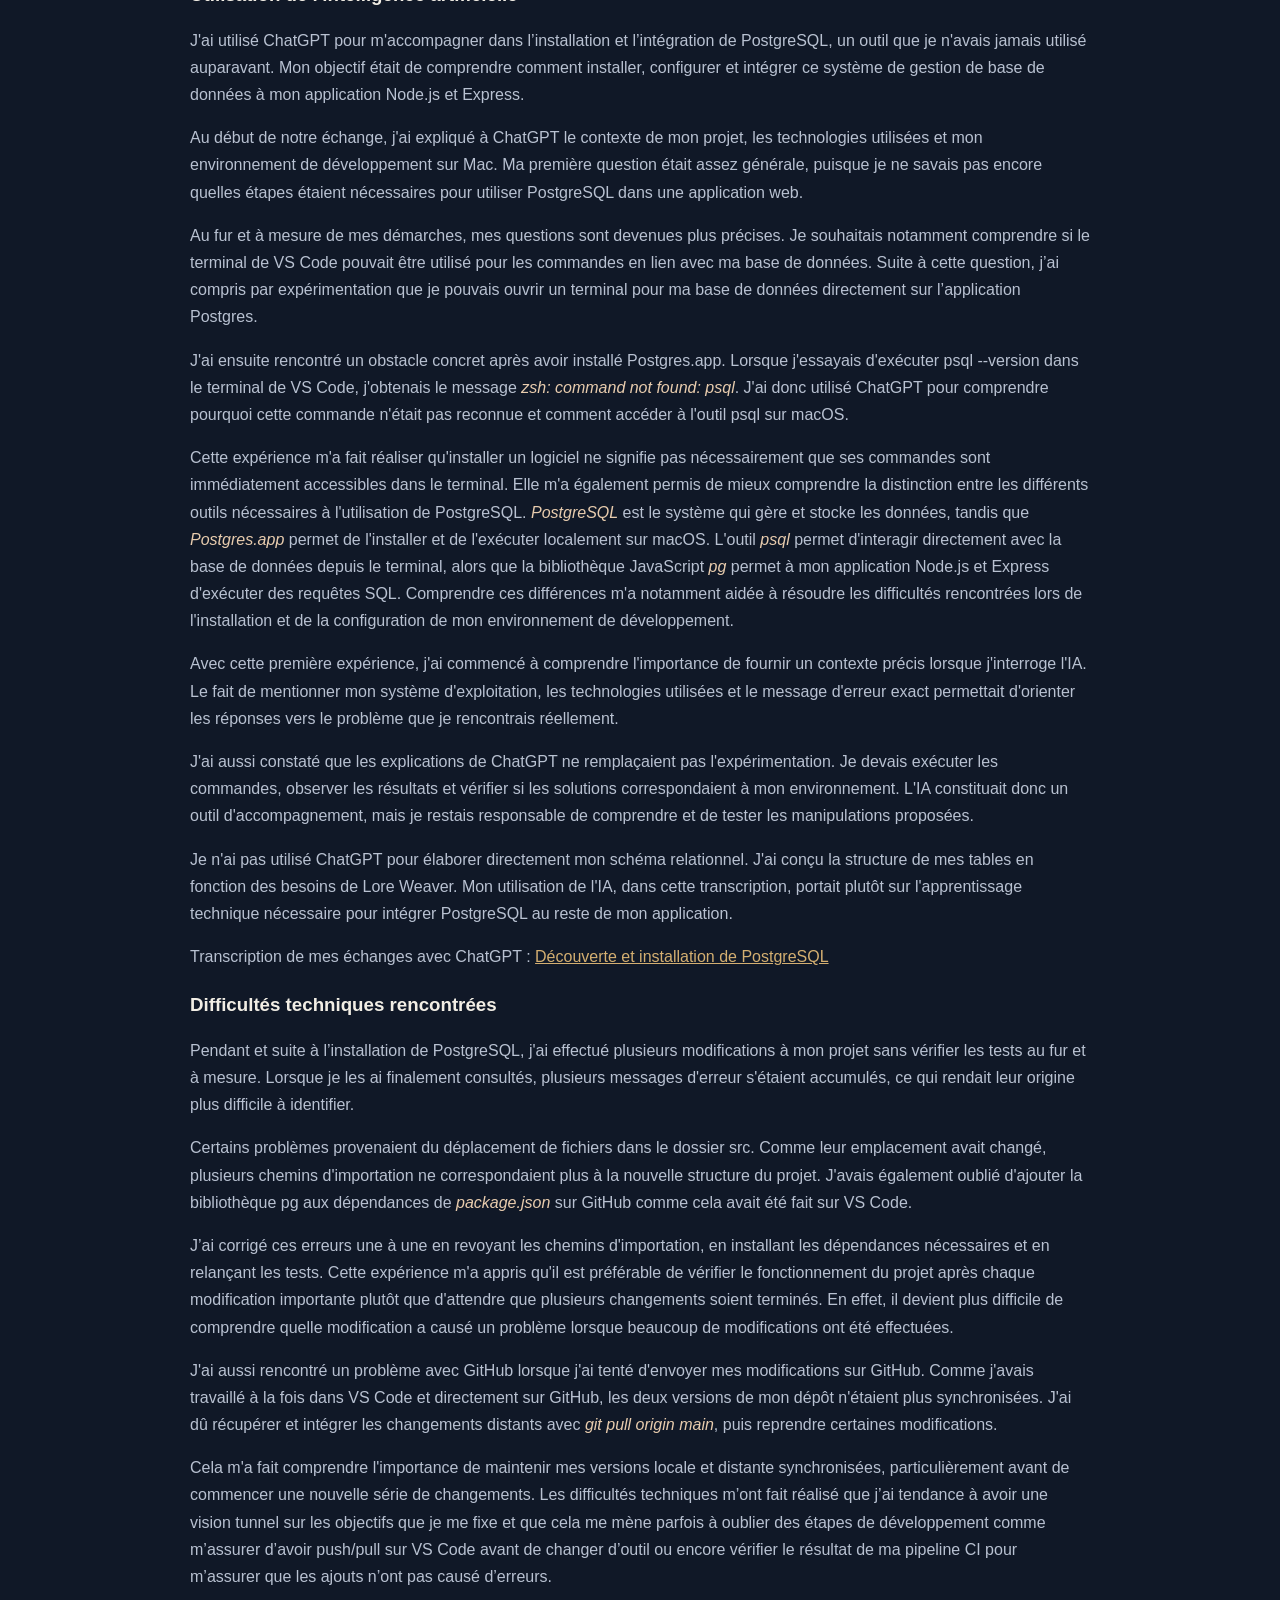
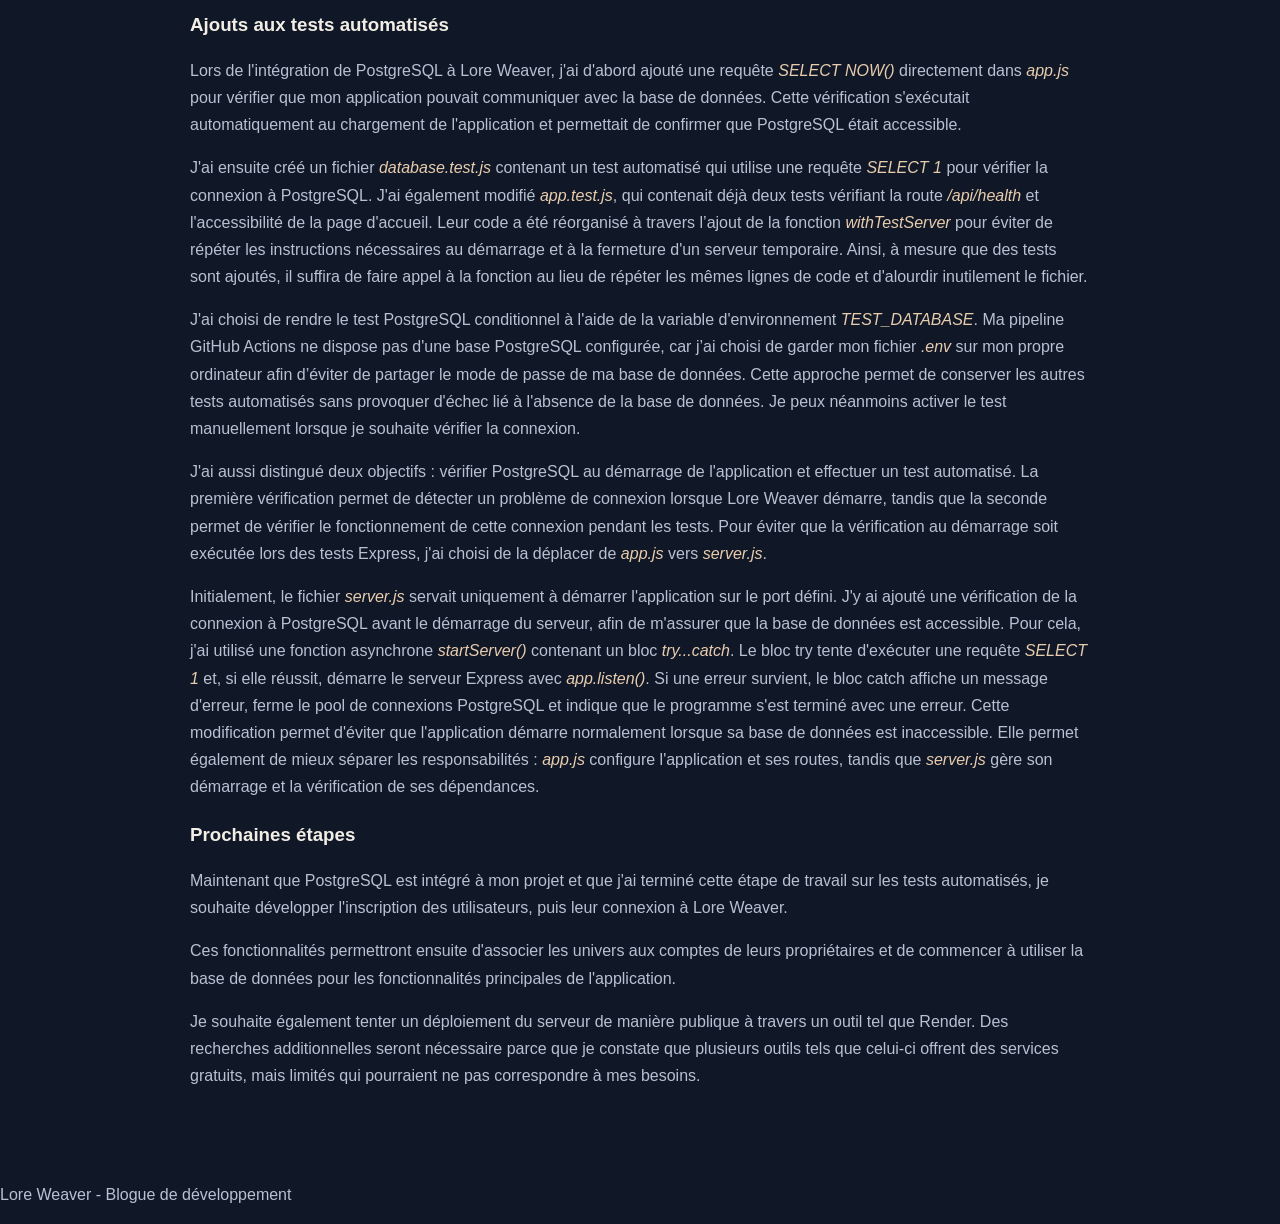
<file: articles/entree3.html>
<!DOCTYPE html>
<html lang="fr">
<head>
  <meta charset="UTF-8">
  <meta name="viewport"
        content="width=device-width, initial-scale=1.0">

  <title>Entrée 3 - Lore Weaver</title>

  <link rel="stylesheet" href="../style.css">
</head>

<body>

      <header class="site-header">
        <div class="container">
            <a class="logo" href="https://aliciagagne.github.io/LoreWeaver-Blog/index.html">
                Blogue | Lore Weaver
            </a>

            <nav aria-label="Navigation principale">
                <a href="https://aliciagagne.github.io/LoreWeaver-Blog/index.html">Accueil</a>
                <a href="https://aliciagagne.github.io/LoreWeaver-Blog/articles.html">Articles</a>
                <a href="https://github.com/AliciaGagne"
                   target="_blank"
                   rel="noopener noreferrer">
                    GitHub
                </a>
            </nav>
        </div>
    </header>

  <main class="container">
    <section class="hero">
      <p class="eyebrow">JOURNAL DE DEVELOPPEMENT</p>
      <article>
        <br/>
        <h2 style="color: var(--text)">Entrée 2 : Mise en place de PostgreSQL et conception du schéma relationnel</h2>
  
        <p>
          <time datetime="2026-11-18">
            18 novembre 2026
          </time>
        </p>

        <p>
          Dans cette étape du développement de Lore Weaver, j'ai conçu le schéma relationnel de ma base de données, intégré PostgreSQL à
          mon application Node.js et Express, et amélioré mes tests automatisés. Cette étape m'a permis de mieux comprendre l'organisation
          d'une application web, mais également de constater l'importance de vérifier régulièrement mon code et de conserver un regard
          critique sur les solutions proposées par l'intelligence artificielle.
        </p>
  
        <h3>Décision architecturale : utilisation de PostgreSQL</h3>
  
        <p>
          Comme expliqué lors de ma deuxième entrée dans le <a href="https://aliciagagne.github.io/LoreWeaver-Blog/articles/entree2.html">
          blogue</a> et dans mon premier <a href="https://github.com/AliciaGagne/LoreWeaver/blob/main/doc/adr/001-choix-express.md">ADR</a>
          , j’ai choisi d’utiliser Node.js et Express pour mon application web.
        </p>
  
        <p>
          J'ai également choisi d'utiliser <a href="https://github.com/AliciaGagne/LoreWeaver/blob/main/doc/adr/002-choix-postgresql.md">
          PostgreSQL</a> comme système de gestion de base de données relationnelle. Ce choix correspond aux besoins de Lore Weaver, puisque
          les utilisateurs pourront créer plusieurs univers contenant des personnages, des lieux, des factions et des événements. Ces
          éléments ne sont pas indépendants : ils doivent pouvoir être associés entre eux, parfois de plusieurs façons.
        </p>

        <p>
          J'ai privilégié PostgreSQL plutôt que MySQL, car j'avais une légère expérience avec MySQL et je souhaitais développer des
          connaissances en utilisant un nouvel outil pour ce projet. 
        </p>

        <p>
          Cette décision a aussi influencé l'organisation de mon application. Plutôt que de permettre au site web de communiquer 
          directement avec la base de données, j'utilise Express comme intermédiaire. J'ai créé un fichier <i>src/config/database.js</i> 
          qui utilise la bibliothèque pg et un pool de connexions pour communiquer avec PostgreSQL. Les paramètres de connexion sont
          conservés dans des variables d'environnement afin de ne pas inscrire directement les informations sensibles dans le code.
        </p>
  
        <h3>Conception et compréhension du schéma de données</h3>
  
        <p>
          J'ai élaboré le <a href="https://github.com/AliciaGagne/LoreWeaver/blob/main/doc/schema-de-donn%C3%A9es.md">schéma</a> de ma
          base de données en réfléchissant aux différents éléments que les utilisateurs pourront créer dans Lore Weaver. J'ai retenu les 
          tables principales <i>UTILISATEUR</i>, <i>UNIVERS</i>, <i>PERSONNAGE</i>, <i>LIEU</i>, <i>FACTION</i> et <i>EVENEMENT</i>, ainsi
          que des tables permettant de représenter les relations entre certains de ces éléments.
        </p>
  
        <p>
          La conception du schéma m'a amené à réfléchir aux cardinalités. Par exemple, un utilisateur peut posséder plusieurs univers,
          alors qu'un personnage appartient à un univers précis. J'ai également compris pourquoi certaines relations nécessitent une table
          d'association. Un personnage peut appartenir à plusieurs factions et participer à plusieurs événements, tandis qu'une faction ou
          un événement peut regrouper plusieurs personnages.
        </p>
  
        <p>
          Cette réflexion m'a permis de mieux comprendre la différence entre les entités et les liens qui les unissent. Elle m'a aussi fait
          réaliser qu'une clé étrangère ne doit pas être ajoutée simplement parce que deux éléments semblent liés. Il faut d'abord
          déterminer la nature de leur relation.
        </p>

        <p>
          Par exemple, je me suis questionnée sur la nécessité d’une table associant les personnages aux événements, car je souhaitais
          éviter de complexifier inutilement ma base de données. Si je prends par exemple un événement tel que la bataille contre Thanos
          sur la planète Titan dans le film Avengers: Infinity War, il y a un total de huit personnages impliqués (Thanos, Tony Stark,
          Stephen Strange, Peter Parker, Peter Quill, Mantis, Drax et Nebula). Dans la bataille ayant eu lieu sur terre plus tard dans le 
          film, le nombre de personnages est beaucoup plus grand. Ainsi, en considérant qu’un grand nombre de personnages peuvent
          participer à un même événement, la création d’une table réservée aux personnages impliqués dans les événements devient
          nécessaire pour Lore Weaver.
        </p>

        <p>
          Cette réflexion m'a montré qu'il ne suffit pas de choisir une structure techniquement possible : il faut aussi déterminer si
          elle correspond aux fonctionnalités souhaitées. Mon schéma reflète donc ma compréhension du domaine, mais aussi les choix que
          j'ai faits concernant les informations que je souhaite pouvoir représenter.
        </p>
  
        <h3>Utilisation de l'intelligence artificielle</h3>
  
        <p>
          J'ai utilisé ChatGPT pour m'accompagner dans l’installation et l’intégration de PostgreSQL, un outil que je n'avais jamais 
          utilisé auparavant. Mon objectif était de comprendre comment installer, configurer et intégrer ce système de gestion de base de
          données à mon application Node.js et Express. 
        </p>
  
        <p>
          Au début de notre échange, j'ai expliqué à ChatGPT le contexte de mon projet, les technologies utilisées et mon environnement
          de développement sur Mac. Ma première question était assez générale, puisque je ne savais pas encore quelles étapes étaient
          nécessaires pour utiliser PostgreSQL dans une application web.
        </p>
  
        <p>
          Au fur et à mesure de mes démarches, mes questions sont devenues plus précises. Je souhaitais notamment comprendre si le
          terminal de VS Code pouvait être utilisé pour les commandes en lien avec ma base de données. Suite à cette question, j’ai
          compris par expérimentation que je pouvais ouvrir un terminal pour ma base de données directement sur l’application Postgres. 
        </p>
  
        <p>
          J'ai ensuite rencontré un obstacle concret après avoir installé Postgres.app. Lorsque j'essayais d'exécuter psql --version
          dans le terminal de VS Code, j'obtenais le message <i>zsh: command not found: psql</i>. J'ai donc utilisé ChatGPT pour
          comprendre pourquoi cette commande n'était pas reconnue et comment accéder à l'outil psql sur macOS.
        </p>

        <p>
          Cette expérience m'a fait réaliser qu'installer un logiciel ne signifie pas nécessairement que ses commandes sont immédiatement
          accessibles dans le terminal. Elle m'a également permis de mieux comprendre la distinction entre les différents outils 
          nécessaires à l'utilisation de PostgreSQL. <i>PostgreSQL</i> est le système qui gère et stocke les données, tandis que <i>
          Postgres.app</i> permet de l'installer et de l'exécuter localement sur macOS. L'outil <i>psql</i> permet d'interagir directement
          avec la base de données depuis le terminal, alors que la bibliothèque JavaScript <i>pg</i> permet à mon application Node.js et
          Express d'exécuter des requêtes SQL. Comprendre ces différences m'a notamment aidée à résoudre les difficultés rencontrées lors
          de l'installation et de la configuration de mon environnement de développement.
        </p>

        <p>
          Avec cette première expérience, j'ai commencé à comprendre l'importance de fournir un contexte précis lorsque j'interroge 
          l'IA. Le fait de mentionner mon système d'exploitation, les technologies utilisées et le message d'erreur exact permettait
          d'orienter les réponses vers le problème que je rencontrais réellement.
        </p>

        <p>
          J'ai aussi constaté que les explications de ChatGPT ne remplaçaient pas l'expérimentation. Je devais exécuter les commandes,
          observer les résultats et vérifier si les solutions correspondaient à mon environnement. L'IA constituait donc un outil
          d'accompagnement, mais je restais responsable de comprendre et de tester les manipulations proposées.
        </p>

        <p>
          Je n'ai pas utilisé ChatGPT pour élaborer directement mon schéma relationnel. J'ai conçu la structure de mes tables en fonction
          des besoins de Lore Weaver. Mon utilisation de l'IA, dans cette transcription, portait plutôt sur l'apprentissage technique
          nécessaire pour intégrer PostgreSQL au reste de mon application.
        </p>

        <p>
          Transcription de mes échanges avec ChatGPT : <a href="https://chatgpt.com/share/6aef7cd4-757c-83ea-bb5b-7c26ce116758">
            Découverte et installation de PostgreSQL</a>
        </p>
  
        <h3>Difficultés techniques rencontrées</h3>
  
        <p>
          Pendant et suite à l’installation de PostgreSQL, j'ai effectué plusieurs modifications à mon projet sans vérifier les tests au
          fur et à mesure. Lorsque je les ai finalement consultés, plusieurs messages d'erreur s'étaient accumulés, ce qui rendait leur
          origine plus difficile à identifier.
        </p>
  
        <p>
          Certains problèmes provenaient du déplacement de fichiers dans le dossier src. Comme leur emplacement avait changé, plusieurs
          chemins d'importation ne correspondaient plus à la nouvelle structure du projet. J'avais également oublié d'ajouter la
          bibliothèque pg aux dépendances de <i>package.json</i> sur GitHub comme cela avait été fait sur VS Code.
        </p>

        <p>
          J’ai corrigé ces erreurs une à une en revoyant les chemins d'importation, en installant les dépendances nécessaires et en
          relançant les tests. Cette expérience m'a appris qu'il est préférable de vérifier le fonctionnement du projet après chaque
          modification importante plutôt que d'attendre que plusieurs changements soient terminés. En effet, il devient plus difficile de
          comprendre quelle modification a causé un problème lorsque beaucoup de modifications ont été effectuées.
        </p>

        <p>
          J'ai aussi rencontré un problème avec GitHub lorsque j'ai tenté d'envoyer mes modifications sur GitHub. Comme j'avais travaillé
          à la fois dans VS Code et directement sur GitHub, les deux versions de mon dépôt n'étaient plus synchronisées. J'ai dû récupérer
          et intégrer les changements distants avec <i>git pull origin main</i>, puis reprendre certaines modifications.
        </p>

        <p>
          Cela m'a fait comprendre l'importance de maintenir mes versions locale et distante synchronisées, particulièrement avant de
          commencer une nouvelle série de changements. Les difficultés techniques m’ont fait réalisé que j’ai tendance à avoir une vision
          tunnel sur les objectifs que je me fixe et que cela me mène parfois à oublier des étapes de développement comme m’assurer d’avoir
          push/pull sur VS Code avant de changer d’outil ou encore vérifier le résultat de ma pipeline CI pour m’assurer que les ajouts
          n’ont pas causé d’erreurs.
        </p>

        <h3>Ajouts aux tests automatisés</h3>

        <p>
          Lors de l'intégration de PostgreSQL à Lore Weaver, j'ai d'abord ajouté une requête <i>SELECT NOW()</i> directement dans <i>
          app.js</i> pour vérifier que mon application pouvait communiquer avec la base de données. Cette vérification s'exécutait
          automatiquement au chargement de l'application et permettait de confirmer que PostgreSQL était accessible.
        </p>

        <p>
          J'ai ensuite créé un fichier <i>database.test.js</i> contenant un test automatisé qui utilise une requête <i>SELECT 1</i> pour
          vérifier la connexion à PostgreSQL. J'ai également modifié <i>app.test.js</i>, qui contenait déjà deux tests vérifiant la
          route <i>/api/health</i> et l'accessibilité de la page d'accueil. Leur code a été réorganisé à travers l’ajout de la fonction
          <i>withTestServer</i> pour éviter de répéter les instructions nécessaires au démarrage et à la fermeture d'un serveur 
          temporaire. Ainsi, à mesure que des tests sont ajoutés, il suffira de faire appel à la fonction au lieu de répéter les mêmes 
          lignes de code et d'alourdir inutilement le fichier.
        </p>

        <p>
          J'ai choisi de rendre le test PostgreSQL conditionnel à l'aide de la variable d'environnement <i>TEST_DATABASE</i>. Ma pipeline
          GitHub Actions ne dispose pas d'une base PostgreSQL configurée, car j’ai choisi de garder mon fichier <i>.env</i> sur mon propre
          ordinateur afin d’éviter de partager le mode de passe de ma base de données. Cette approche permet de conserver les autres
          tests automatisés sans provoquer d'échec lié à l'absence de la base de données. Je peux néanmoins activer le test manuellement
          lorsque je souhaite vérifier la connexion.
        </p>

        <p>
          J'ai aussi distingué deux objectifs : vérifier PostgreSQL au démarrage de l'application et effectuer un test automatisé. La
          première vérification permet de détecter un problème de connexion lorsque Lore Weaver démarre, tandis que la seconde permet de
          vérifier le fonctionnement de cette connexion pendant les tests. Pour éviter que la vérification au démarrage soit exécutée lors
          des tests Express, j'ai choisi de la déplacer de <i>app.js</i> vers <i>server.js</i>.
        </p>

        <p>
          Initialement, le fichier <i>server.js</i> servait uniquement à démarrer l'application sur le port défini. J'y ai ajouté une
          vérification de la connexion à PostgreSQL avant le démarrage du serveur, afin de m'assurer que la base de données est
          accessible. Pour cela, j'ai utilisé une fonction asynchrone <i>startServer()</i> contenant un bloc <i>try...catch</i>. Le bloc 
          try tente d'exécuter une requête <i>SELECT 1</i> et, si elle réussit, démarre le serveur Express avec <i>app.listen()</i>. Si
          une erreur survient, le bloc catch affiche un message d'erreur, ferme le pool de connexions PostgreSQL et indique que le
          programme s'est terminé avec une erreur. Cette modification permet d'éviter que l'application démarre normalement lorsque sa
          base de données est inaccessible. Elle permet également de mieux séparer les responsabilités : <i>app.js</i> configure 
          l'application et ses routes, tandis que <i>server.js</i> gère son démarrage et la vérification de ses dépendances.
        </p>

        <h3>Prochaines étapes</h3>

        <p>
          Maintenant que PostgreSQL est intégré à mon projet et que j'ai terminé cette étape de travail sur les tests automatisés, je
          souhaite développer l'inscription des utilisateurs, puis leur connexion à Lore Weaver.
        </p>

        <p>
          Ces fonctionnalités permettront ensuite d'associer les univers aux comptes de leurs propriétaires et de commencer à utiliser
          la base de données pour les fonctionnalités principales de l'application.
        </p>

        <p>
          Je souhaite également tenter un déploiement du serveur de manière publique à travers un outil tel que Render. Des recherches
          additionnelles seront nécessaire parce que je constate que plusieurs outils tels que celui-ci offrent des services gratuits,
          mais limités qui pourraient ne pas correspondre à mes besoins.
        </p>

      </article>
    </section>
  </main>

  <footer>
    <p>Lore Weaver - Blogue de développement</p>
  </footer>

</body>
</html>
</file>
<file: style.css>
/* Apparence generale */

:root {
  --background: #101827;
  --surface: #1a2537;
  --text: #f2eee5;
  --muted: #b8c1d1;
  --accent: #d4af71;
  --border: #354257;
}

* {
  box-sizing: border-box;
}

body {
  margin: 0;
  background-color: var(--background);
  color: var(--text);
  font-family: Arial, Helvetica, sans-serif;
  line-height: 1.7;
}

.container {
  width: min(100% - 40px, 900px);
  margin: 0 auto;
}

/* En-tete */

.site-header {
  border-bottom: 1px solid var(--border);
  padding: 22px 0;
}

.site-header .container {
  display: flex;
  justify-content: space-between;
  align-items: center;
  gap: 20px;
}

.logo {
  color: var(--accent);
  font-weight: bold;
  text-decoration: none;
}

nav {
  display: flex;
  gap: 20px;
}

nav a {
  color: var(--text);
  text-decoration: none;
}

nav a:hover,
a:hover {
  color: var(--accent);
}

/* Presentation */

.hero {
  padding: 85px 0 60px;
}

.eyebrow {
  color: var(--accent);
  font-size: 13px;
  font-weight: bold;
  letter-spacing: 3px;
}

h1 {
  font-size: clamp(2rem, 5vw, 3.3rem);
  line-height: 1.2;
  margin: 15px 0 25px;
}

h2 {
  color: var(--accent);
  margin-top: 0;
}

h3 {
  margin-bottom: 10px;
}

p {
  color: var(--muted);
}

/* Sections */

.about,
.articles {
  padding: 35px 0;
}

.article-card {
  background: var(--surface);
  border: 1px solid var(--border);
  border-radius: 12px;
  padding: 28px;
  margin-top: 25px;
}

.article-card time,
.article-page time {
  color: var(--accent);
  font-size: 14px;
}

.article-card h3 a {
  color: var(--text);
  text-decoration: none;
}

.read-more {
  color: var(--accent);
  font-weight: bold;
  text-decoration: none;
}

/* Page d'article */

.article-page {
  max-width: 760px;
  margin: 70px auto;
}

.article-page h2 {
  margin-top: 38px;
}

.back-link {
  display: inline-block;
  margin-bottom: 25px;
  color: var(--accent);
  text-decoration: none;
}

/* Pied de page */

.site-footer {
  margin-top: 70px;
  padding: 25px;
  border-top: 1px solid var(--border);
  text-align: center;
}

/* Adaptation mobile (Responsive) */

@media (max-width: 600px) {
  .site-header .container {
    flex-direction: column;
  }

  .hero {
    padding: 50px 0 30px;
  }

  .article-card {
    padding: 20px;
  }
}

/* Liste des articles sur la page d'accueil */

.articles {
  max-width: 850px;
  margin: 50px auto;
  padding: 20px;
}

.article-card {
  padding: 25px;
  margin-top: 20px;
  border: 1px solid #777;
  border-radius: 10px;
}

.article-card h3 {
  margin-top: 0;
}

.article-date {
  opacity: 0.7;
  font-size: 0.9rem;
}

.article-card a {
  display: inline-block;
  margin-top: 15px;
  font-weight: bold;
}

/* Mise en page des articles */

main > article {
  max-width: 800px;
  margin: 40px auto;
  padding: 20px;
  line-height: 1.8;
}

main > article h3 {
  margin-top: 35px;
}

main > article p {
  margin-bottom: 20px;
}

article a {
  color: #d4af71; 
}

article a:hover {
  color: #eedab7;
}

article i {
  color: #e8ccae;
  font-style: italic;
}
</file>
